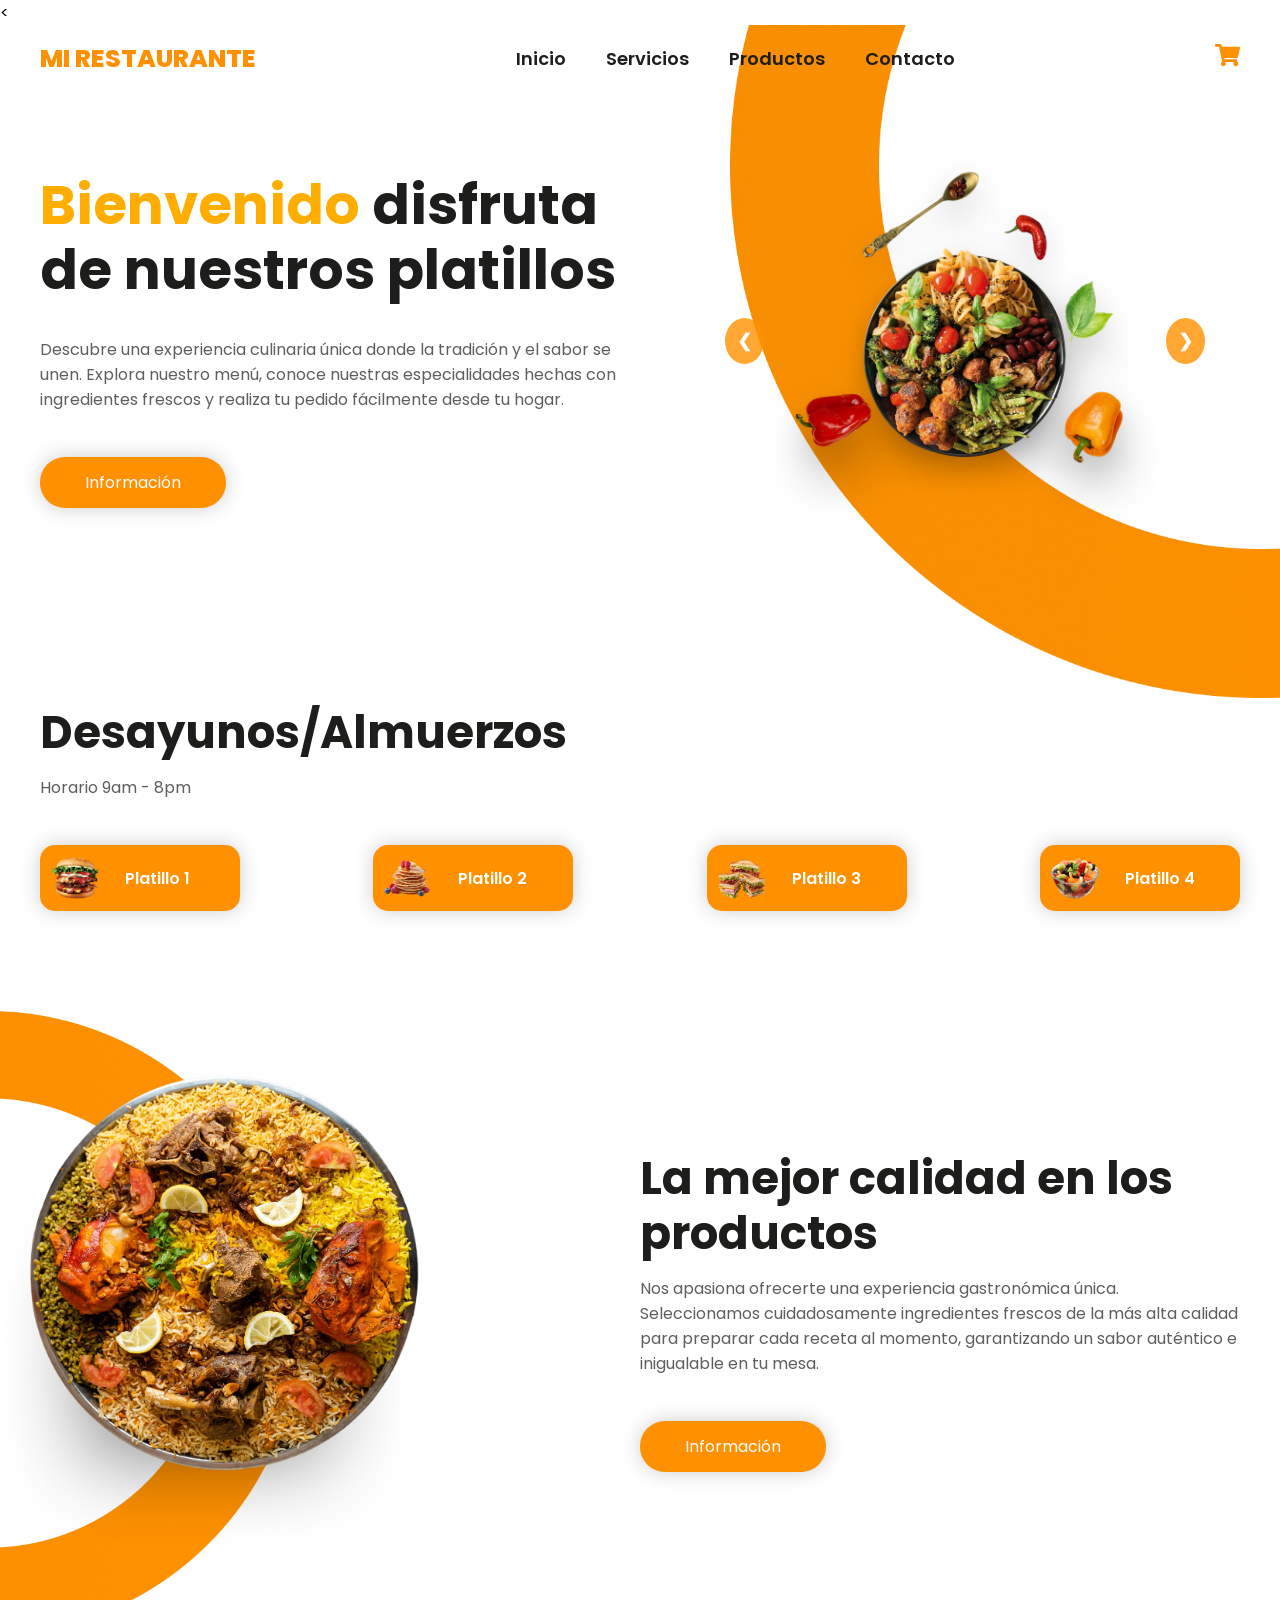
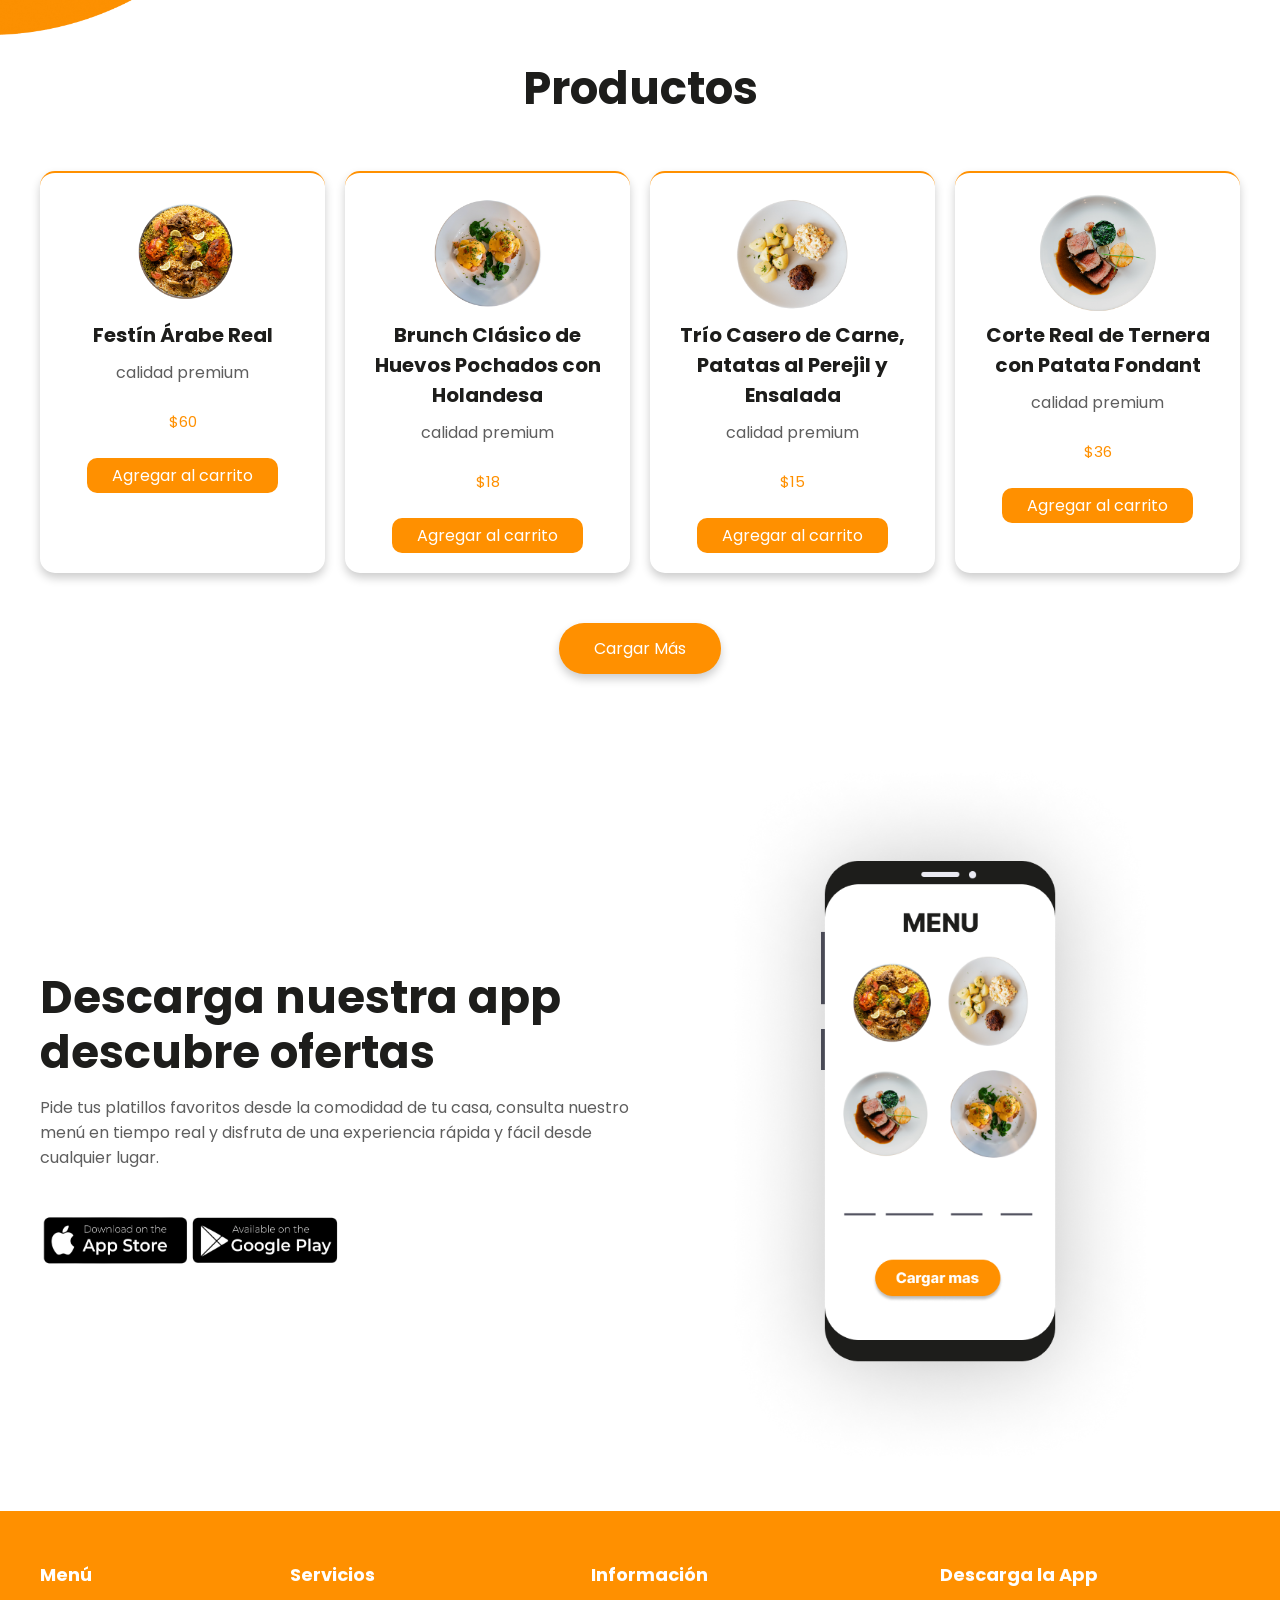
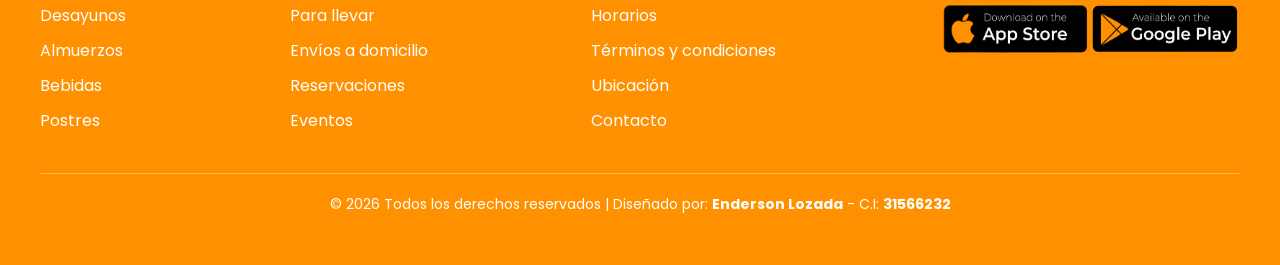
<file: index.html>
<!DOCTYPE html>
<html lang="es">

<head>
    <meta charset="UTF-8">
    <meta http-equiv="X-UA-Compatible" content="IE=edge">
    <meta name="viewport" content="width=device-width, initial-scale=1.0">
    <title>Sabor Culinario - Inicio</title>
    <link rel="stylesheet" href="style.css">
</head>

<body>

    <<header class="header">

        <img class="bg" src="images/bg.png" alt="">
        <div class="menu container">
            <a href="index.html" class="logo">Mi Restaurante</a>
            <input type="checkbox" id="menu">
            <label for="menu">
                <img src="images/menu.png" class="menu-icono" alt="">
            </label>
            <nav class="navbar">
                <ul>
                    <li><a href="index.html">Inicio</a></li>
                    <li><a href="servicios.html">Servicios</a></li>
                    <li><a href="productos.html">Productos</a></li>
                    <li><a href="contacto.html">Contacto</a></li>
                </ul>
            </nav>
            <div>
                <ul>
                    <li class="submenu">
                        <img src="images/car.svg" id="img-carrito" alt="carrito">
                        <div id="carrito">
                            <table id="lista-carrito">
                                <thead>
                                    <tr>
                                        <th>Imagen</th>
                                        <th>Nombre</th>
                                        <th>Precio</th>
                                        <th></th>
                                    </tr>
                                </thead>
                                <tbody></tbody>
                            </table>
                            <a href="#" id="vaciar-carrito" class="btn-3">Vaciar Carrito</a>
                        </div>
                    </li>
                </ul>
            </div>

        </div>

        <div class="header-content container">

            <div class="header-txt">
                <h1> <span>Bienvenido</span> disfruta de nuestros platillos </h1>
                <p>
                    Descubre una experiencia culinaria única donde la tradición y el sabor se unen. 
                    Explora nuestro menú, conoce nuestras especialidades hechas con ingredientes frescos 
                    y realiza tu pedido fácilmente desde tu hogar.
                </p>
                <a href="productos.html" class="btn-1">Información</a>
            </div>

            <div class="header-img carousel-container">
                <div class="carousel-slide fade">
                    <img src="images/pl-1.png" alt="Platillo 1">
                </div>
                <div class="carousel-slide fade">
                    <img src="images/breakfast.png" alt="Platillo 2">
                </div>
                <div class="carousel-slide fade">
                    <img src="images/pla2.png" alt="Platillo 3">
                </div>
                <button class="prev" onclick="moveSlide(-1)">&#10094;</button>
                <button class="next" onclick="moveSlide(1)">&#10095;</button>
            </div>

        </div>

    </header>

    <section class="breakfast container">

        <h2>Desayunos/Almuerzos</h2>
        <p>Horario 9am - 8pm</p>

        <div class="breakfast-content">

            <div class="breakfast-1">
                <img src="images/b1.png" alt="">
                <h3>Platillo 1</h3>
            </div>

            <div class="breakfast-1">
                <img src="images/b2.png" alt="">
                <h3>Platillo 2</h3>
            </div>

            <div class="breakfast-1">
                <img src="images/b3.png" alt="">
                <h3>Platillo 3</h3>
            </div>

            <div class="breakfast-1">
                <img src="images/b4.png" alt="">
                <h3>Platillo 4</h3>
            </div>

        </div>

    </section>

    <section class="info">

        <img class="bg-2" src="images/bg-2.png" alt="">
        <div class="info-content container">

            <div class="info-img">
                <img src="images/breakfast.png" alt="">
            </div>

            <div class="info-txt">
                <h2>La mejor calidad en los productos</h2>
                <p>
                    Nos apasiona ofrecerte una experiencia gastronómica única.
                    Seleccionamos cuidadosamente ingredientes
                    frescos de la más alta calidad para preparar cada receta al momento,
                    garantizando un sabor auténtico
                    e inigualable en tu mesa.
                </p>
                <a href="servicios.html" class="btn-1">Información</a>
            </div>

        </div>

    </section>

    <main class="products container">

        <h2>Productos</h2>

        <div class="box-container" id="lista-1">

            <div class="box">
                <img src="images/pla1.png" alt="">
                <div class="product-txt">
                    <h3>Festín Árabe Real</h3>
                    <p>calidad premium</p>
                    <p class="precio">$60</p>
                    <a href="#" class="agregar-carrito btn-3" data-id="1">Agregar al carrito</a>
                </div>
            </div>

            <div class="box">
                <img src="images/pla2.png" alt="">
                <div class="product-txt">
                    <h3>Brunch Clásico de Huevos Pochados con Holandesa</h3>
                    <p>calidad premium</p>
                    <p class="precio">$18</p>
                    <a href="#" class="agregar-carrito btn-3" data-id="2">Agregar al carrito</a>
                </div>
            </div>

            <div class="box">
                <img src="images/pla3.png" alt="">
                <div class="product-txt">
                    <h3>Trío Casero de Carne, Patatas al Perejil y Ensalada</h3>
                    <p>calidad premium</p>
                    <p class="precio">$15</p>
                    <a href="#" class="agregar-carrito btn-3" data-id="3">Agregar al carrito</a>
                </div>
            </div>

            <div class="box">
                <img src="images/pla4.png" alt="">
                <div class="product-txt">
                    <h3>Corte Real de Ternera con Patata Fondant</h3>
                    <p>calidad premium</p>
                    <p class="precio">$36</p>
                    <a href="#" class="agregar-carrito btn-3" data-id="4">Agregar al carrito</a>
                </div>
            </div>

            <div class="box">
                <img src="images/pla5.png" alt="">
                <div class="product-txt">
                    <h3>Waffles estilo Belga con Fresas</h3>
                    <p>calidad premium</p>
                    <p class="precio">$11</p>
                    <a href="#" class="agregar-carrito btn-3" data-id="5">Agregar al carrito</a>
                </div>
            </div>

            <div class="box">
                <img src="images/pla6.png" alt="">
                <div class="product-txt">
                    <h3>Tarta de Queso Suprema con Corona de Frutos Rojos</h3>
                    <p>calidad premium</p>
                    <p class="precio">$9</p>
                    <a href="#" class="agregar-carrito btn-3" data-id="6">Agregar al carrito</a>
                </div>
            </div>

            <div class="box">
                <img src="images/pla7.png" alt="">
                <div class="product-txt">
                    <h3>Limonada Azul de Curazao</h3>
                    <p>calidad premium</p>
                    <p class="precio">$6</p>
                    <a href="#" class="agregar-carrito btn-3" data-id="7">Agregar al carrito</a>
                </div>
            </div>

            <div class="box">
                <img src="images/pla8.png" alt="">
                <div class="product-txt">
                    <h3>Té Helado de Fresa y Cítricos</h3>
                    <p>calidad premium</p>
                    <p class="precio">$5</p>
                    <a href="#" class="agregar-carrito btn-3" data-id="8">Agregar al carrito</a>
                </div>
            </div>

        </div>

        <div class="btn-2" id="load-more">Cargar Más</div>

    </main>

    <section class="app container">

        <div class="app-txt">

            <h2>Descarga nuestra app descubre ofertas</h2>
            <p>
                Pide tus platillos favoritos desde la comodidad de tu casa,
                consulta nuestro menú en tiempo real y
                disfruta de una experiencia rápida y fácil desde cualquier lugar.
            </p>
            <div class="descarga">
                <img src="images/store1.png" alt="">
                <img src="images/store2.png" alt="">
            </div>

        </div>

        <div class="app-img">
            <img src="images/app.png" alt="">
        </div>

    </section>

    <footer class="footer">

        <div class="footer-content container">

            <div class="link">
                <h3>Menú</h3>
                <ul>
                    <li><a href="productos.html">Desayunos</a></li>
                    <li><a href="productos.html">Almuerzos</a></li>
                    <li><a href="productos.html">Bebidas</a></li>
                    <li><a href="productos.html">Postres</a></li>
                </ul>
            </div>

            <div class="link">
                <h3>Servicios</h3>
                <ul>
                    <li><a href="servicios.html">Para llevar</a></li>
                    <li><a href="servicios.html">Envíos a domicilio</a></li>
                    <li><a href="servicios.html">Reservaciones</a></li>
                    <li><a href="servicios.html">Eventos</a></li>
                </ul>
            </div>

            <div class="link">
                <h3>Información</h3>
                <ul>
                    <li><a href="index.html">Horarios</a></li>
                    <li><a href="#">Términos y condiciones</a></li>
                    <li><a href="contacto.html">Ubicación</a></li>
                    <li><a href="contacto.html">Contacto</a></li>
                </ul>
            </div>

            <div class="link">
                <h3>Descarga la App</h3>
                <div class="descarga">
                    <img src="images/store1.png" alt="">
                    <img src="images/store2.png" alt="">
                </div>
            </div>

        </div>

        <div class="footer-copy container">
            <p>&copy; 2026 Todos los derechos reservados | Diseñado por: <strong>Enderson Lozada</strong> - C.I: <strong>31566232</strong></p>
        </div>

    </footer>

    <script src="script.js"></script>
</body>

</html>
</file>
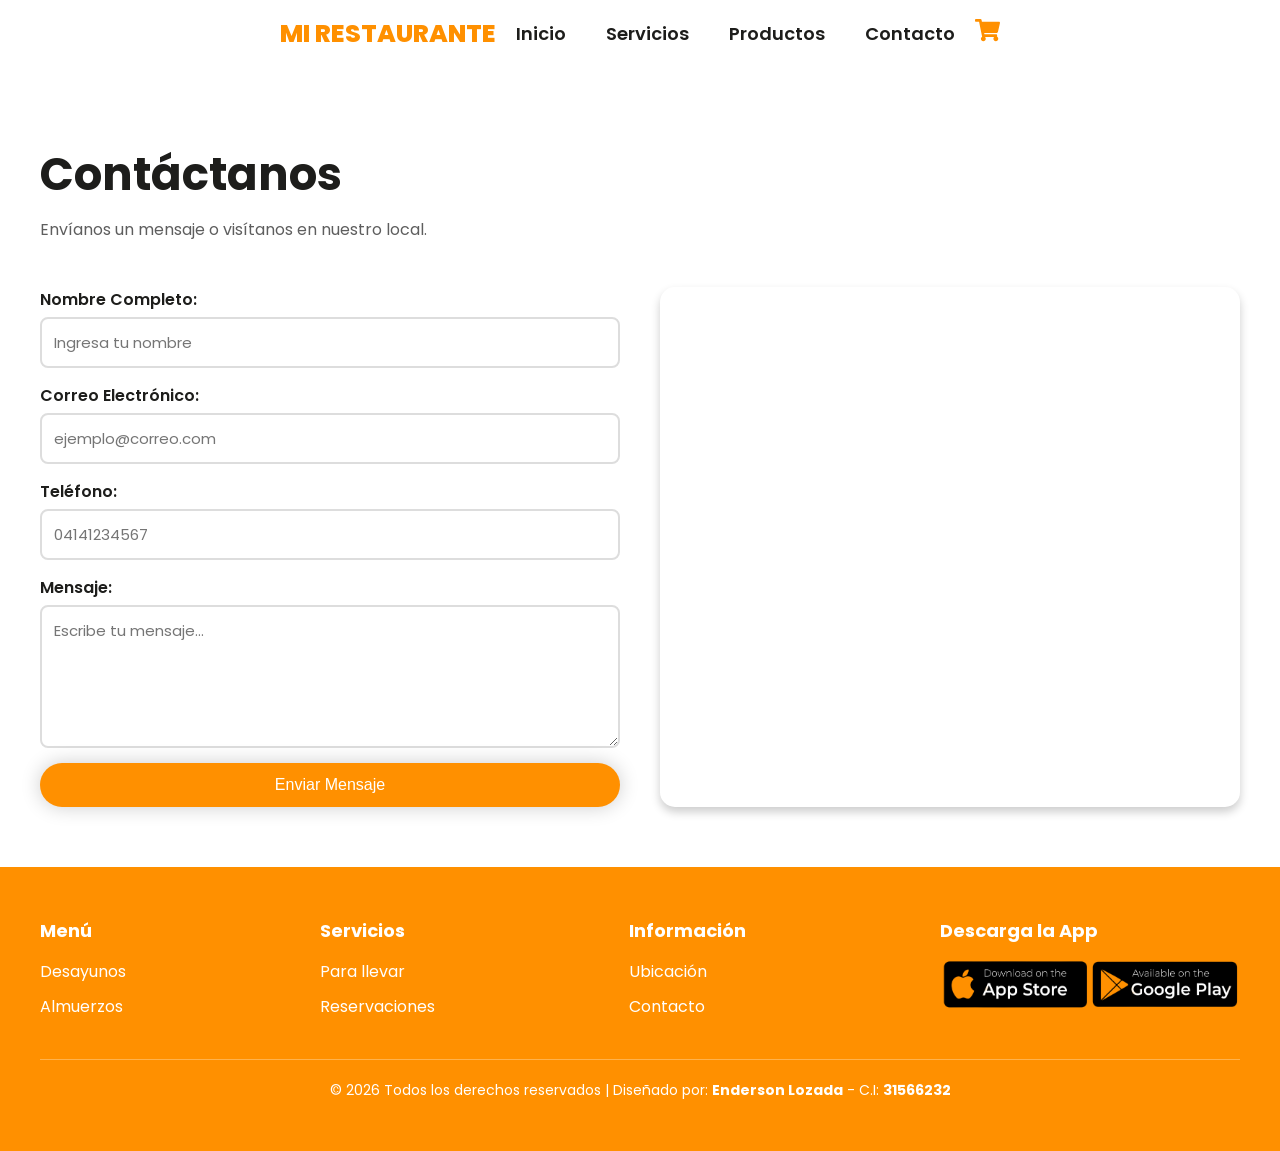
<file: contacto.html>
<!DOCTYPE html>
<html lang="es">

<head>
    <meta charset="UTF-8">
    <meta http-equiv="X-UA-Compatible" content="IE=edge">
    <meta name="viewport" content="width=device-width, initial-scale=1.0">
    <title>Contacto - Sabor Culinario</title>
    <link rel="stylesheet" href="https://cdnjs.cloudflare.com/ajax/libs/font-awesome/6.4.0/css/all.min.css">
    <link rel="stylesheet" href="style.css">
</head>

<body>

    <header class="header" style="min-height: auto; padding-bottom: 20px;">
        <div class="menu container" style="position: relative;">
            <a href="index.html" class="logo">Mi Restaurante</a>
            <input type="checkbox" id="menu">
            <label for="menu">
                <img src="images/menu.png" class="menu-icono" alt="">
            </label>
            <nav class="navbar">
                <ul>
                    <li><a href="index.htm l">Inicio</a></li>
                    <li><a href="servicios.html">Servicios</a></li>
                    <li><a href="productos.html">Productos</a></li>
                    <li><a href="contacto.html">Contacto</a></li>
                </ul>
            </nav>
            <div>
                <ul>
                    <li class="submenu">
                        <img src="images/car.svg" id="img-carrito" alt="carrito">
                        <div id="carrito">
                            <table id="lista-carrito">
                                <thead>
                                    <tr>
                                        <th>Imagen</th>
                                        <th>Nombre</th>
                                        <th>Precio</th>
                                        <th></th>
                                    </tr>
                                </thead>
                                <tbody></tbody>
                            </table>
                            <a href="#" id="vaciar-carrito" class="btn-3">Vaciar Carrito</a>
                        </div>
                    </li>
                </ul>
            </div>
        </div>
    </header>

    <main class="contact-section container">
        <h2>Contáctanos</h2>
        <p>Envíanos un mensaje o visítanos en nuestro local.</p>

        <div class="contact-grid">
            
            <form class="contact-form" action="#" method="get">
                <div class="form-group">
                    <label for="nombre">Nombre Completo:</label>
                    <input type="text" id="nombre" name="nombre" placeholder="Ingresa tu nombre" required pattern="[A-Za-z\s]+" title="El nombre solo debe contener letras, no números.">
                </div>

                <div class="form-group">
                    <label for="email">Correo Electrónico:</label>
                    <input type="email" id="email" name="email" placeholder="ejemplo@correo.com" required>
                </div>

                <div class="form-group">
                    <label for="telefono">Teléfono:</label>
                    <input type="tel" id="telefono" name="telefono" placeholder="04141234567" required pattern="[0-9]{10,11}">
                </div>

                <div class="form-group">
                    <label for="mensaje">Mensaje:</label>
                    <textarea id="mensaje" name="mensaje" rows="5" placeholder="Escribe tu mensaje..." required></textarea>
                </div>

                <button type="submit" class="btn-1" style="border: none; cursor: pointer;">Enviar Mensaje</button>
            </form>

            <div class="map-container">
                <iframe src="https://www.google.com/maps/embed?pb=!1m18!1m12!1m3!1d7845.700067966117!2d-66.92405450943282!3d10.512475657274447!2m3!1f0!2f0!3f0!3m2!1i1024!2i768!4f13.1!3m3!1m2!1s0x8c2a5ec431d05af3%3A0x36121356a4e815cb!2sLa%20Pastora%2C%20Caracas%201010%2C%20Distrito%20Capital!5e0!3m2!1ses!2sve!4v1788157536715!5m2!1ses!2sve" 
                        width="600" 
                        height="450" 
                        style="border:0;" 
                        allowfullscreen="" 
                        loading="lazy" 
                        referrerpolicy="no-referrer-when-downgrade">
                    </iframe>
            </div>

        </div>
    </main>

    <footer class="footer">
        <div class="footer-content container">
            <div class="link">
                <h3>Menú</h3>
                <ul>
                    <li><a href="productos.html">Desayunos</a></li>
                    <li><a href="productos.html">Almuerzos</a></li>
                </ul>
            </div>
            <div class="link">
                <h3>Servicios</h3>
                <ul>
                    <li><a href="servicios.html">Para llevar</a></li>
                    <li><a href="servicios.html">Reservaciones</a></li>
                </ul>
            </div>
            <div class="link">
                <h3>Información</h3>
                <ul>
                    <li><a href="contacto.html">Ubicación</a></li>
                    <li><a href="contacto.html">Contacto</a></li>
                </ul>
            </div>
            <div class="link">
                <h3>Descarga la App</h3>
                <div class="descarga">
                    <img src="images/store1.png" alt="">
                    <img src="images/store2.png" alt="">
                </div>
            </div>
        </div>

        <div class="footer-copy container">
            <p>&copy; 2026 Todos los derechos reservados | Diseñado por: <strong>Enderson Lozada</strong> - C.I: <strong>31566232</strong></p>
        </div>
    </footer>

    <script src="script.js"></script>
</body>

</html>
</file>
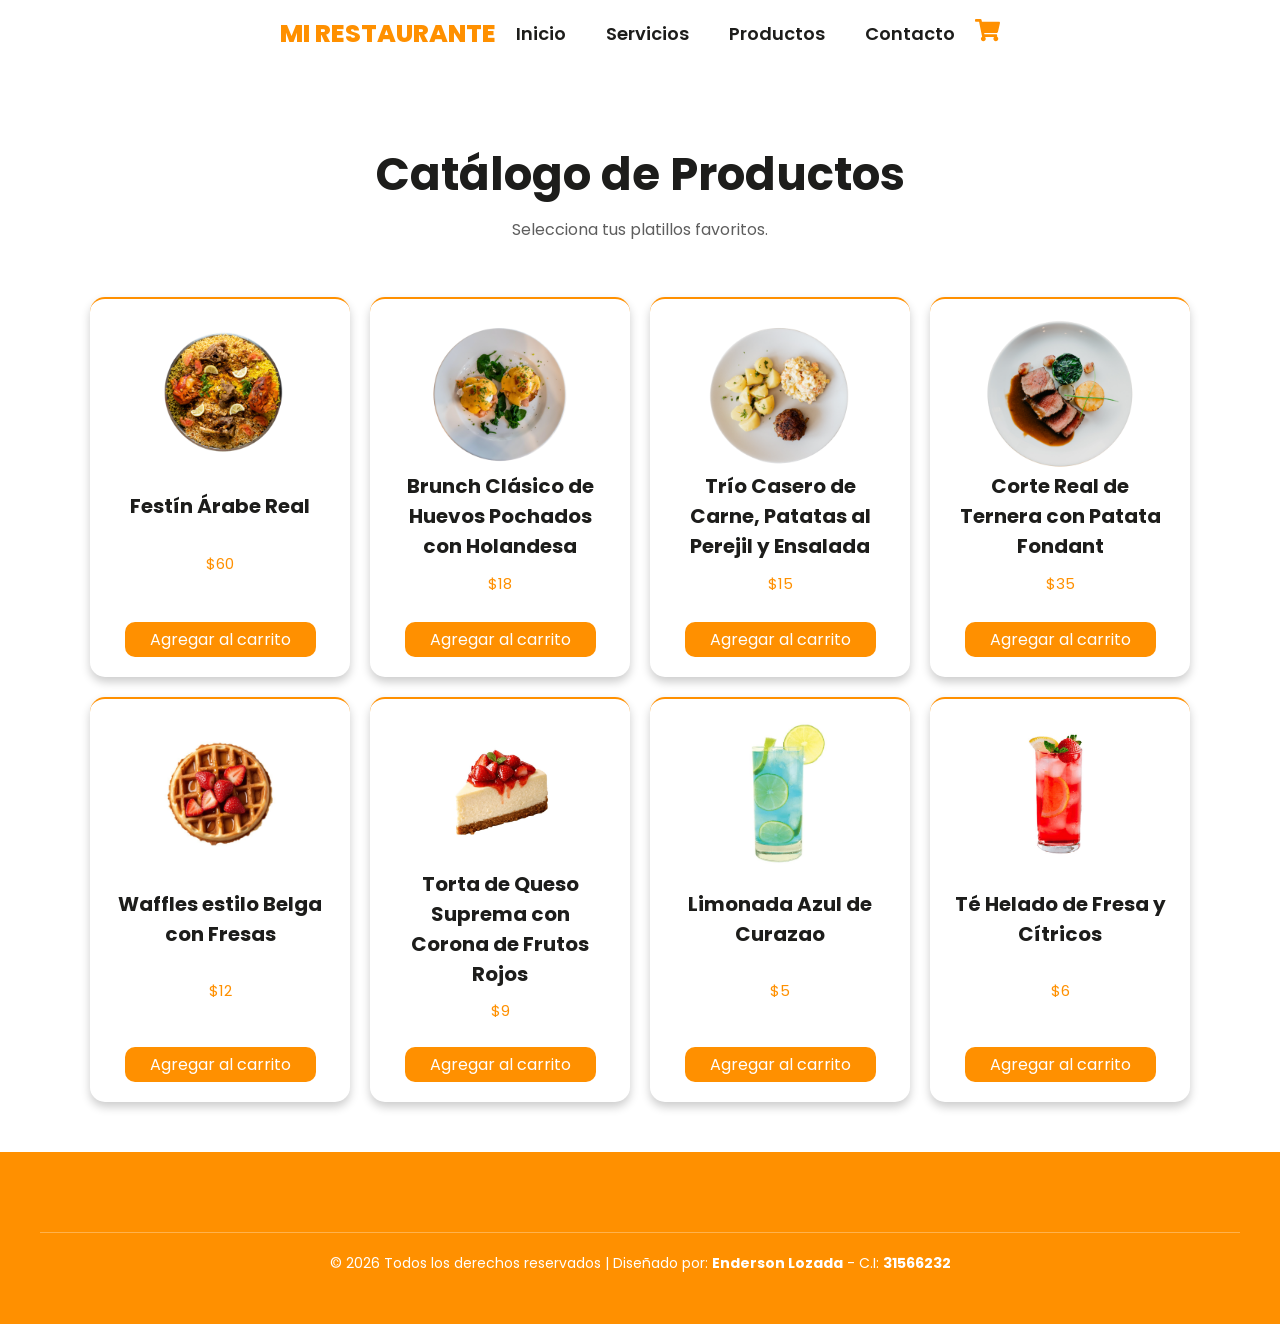
<file: productos.html>
<!DOCTYPE html>
<html lang="es">

<head>
    <meta charset="UTF-8">
    <meta name="viewport" content="width=device-width, initial-scale=1.0">
    <title>Productos - Sabor Culinario</title>
    <link rel="stylesheet" href="style.css">
</head>

<body>

    <header class="header" style="min-height: auto; padding-bottom: 20px;">
        <div class="menu container" style="position: relative;">
            <a href="index.html" class="logo">Mi Restaurante</a>
            <input type="checkbox" id="menu">
            <label for="menu">
                <img src="images/menu.png" class="menu-icono" alt="">
            </label>
            <nav class="navbar">
                <ul>
                    <li><a href="index.html">Inicio</a></li>
                    <li><a href="servicios.html">Servicios</a></li>
                    <li><a href="productos.html">Productos</a></li>
                    <li><a href="contacto.html">Contacto</a></li>
                </ul>
            </nav>
            <div>
                <ul>
                    <li class="submenu">
                        <img src="images/car.svg" id="img-carrito" alt="carrito">
                        <div id="carrito">
                            <table id="lista-carrito">
                                <thead>
                                    <tr>
                                        <th>Imagen</th>
                                        <th>Nombre</th>
                                        <th>Precio</th>
                                        <th></th>
                                    </tr>
                                </thead>
                                <tbody></tbody>
                            </table>
                            <a href="#" id="vaciar-carrito" class="btn-3">Vaciar Carrito</a>
                        </div>
                    </li>
                </ul>
            </div>
        </div>
    </header>

    <main class="products container" style="padding-top: 60px;">
    <h2>Catálogo de Productos</h2>
    <p>Selecciona tus platillos favoritos.</p>

    <div class="box-container" id="lista-1" style="display: flex; flex-wrap: wrap; justify-content: center; gap: 20px;">
        
        <!-- Producto 1 -->
        <div class="box" style="display: inline-block; width: 260px; min-height: 380px;">
            <div class="product-txt" style="display: flex; flex-direction: column; align-items: center; justify-content: space-between; height: 100%; text-align: center;">
                <img src="images/pla1.png" alt="Festín Árabe Real" style="width: 150px; height: 150px; object-fit: cover;">
                <h3>Festín Árabe Real</h3>
                <p class="precio">$60</p>
                <a href="#" class="agregar-carrito btn-3" data-id="1">Agregar al carrito</a>
            </div>
        </div>

        <!-- Producto 2 -->
        <div class="box" style="display: inline-block; width: 260px; min-height: 380px;">
            <div class="product-txt" style="display: flex; flex-direction: column; align-items: center; justify-content: space-between; height: 100%; text-align: center;">
                <img src="images/pla2.png" alt="Brunch Clásico" style="width: 150px; height: 150px; object-fit: cover;">
                <h3>Brunch Clásico de Huevos Pochados con Holandesa</h3>
                <p class="precio">$18</p>
                <a href="#" class="agregar-carrito btn-3" data-id="2">Agregar al carrito</a>
            </div>
        </div>

        <!-- Producto 3 -->
        <div class="box" style="display: inline-block; width: 260px; min-height: 380px;">
            <div class="product-txt" style="display: flex; flex-direction: column; align-items: center; justify-content: space-between; height: 100%; text-align: center;">
                <img src="images/pla3.png" alt="Trío Casero de Carne" style="width: 150px; height: 150px; object-fit: cover;">
                <h3>Trío Casero de Carne, Patatas al Perejil y Ensalada</h3>
                <p class="precio">$15</p>
                <a href="#" class="agregar-carrito btn-3" data-id="3">Agregar al carrito</a>
            </div>
        </div>

        <!-- Producto 4 -->
        <div class="box" style="display: inline-block; width: 260px; min-height: 380px;">
            <div class="product-txt" style="display: flex; flex-direction: column; align-items: center; justify-content: space-between; height: 100%; text-align: center;">
                <img src="images/pla4.png" alt="Corte Real de Ternera" style="width: 150px; height: 150px; object-fit: cover;">
                <h3>Corte Real de Ternera con Patata Fondant</h3>
                <p class="precio">$35</p>
                <a href="#" class="agregar-carrito btn-3" data-id="4">Agregar al carrito</a>
            </div>
        </div>

        <!-- Producto 5 -->
        <div class="box" style="display: inline-block; width: 260px; min-height: 380px;">
            <div class="product-txt" style="display: flex; flex-direction: column; align-items: center; justify-content: space-between; height: 100%; text-align: center;">
                <img src="images/pla5.png" alt="Waffles estilo Belga" style="width: 150px; height: 150px; object-fit: cover;">
                <h3>Waffles estilo Belga con Fresas</h3>
                <p class="precio">$12</p>
                <a href="#" class="agregar-carrito btn-3" data-id="5">Agregar al carrito</a>
            </div>
        </div>

        <!-- Producto 6 -->
        <div class="box" style="display: inline-block; width: 260px; min-height: 380px;">
            <div class="product-txt" style="display: flex; flex-direction: column; align-items: center; justify-content: space-between; height: 100%; text-align: center;">
                <img src="images/pla6.png" alt="Torta de Queso" style="width: 150px; height: 150px; object-fit: cover;">
                <h3>Torta de Queso Suprema con Corona de Frutos Rojos</h3>
                <p class="precio">$9</p>
                <a href="#" class="agregar-carrito btn-3" data-id="6">Agregar al carrito</a>
            </div>
        </div>

        <!-- Producto 7 -->
        <div class="box" style="display: inline-block; width: 260px; min-height: 380px;">
            <div class="product-txt" style="display: flex; flex-direction: column; align-items: center; justify-content: space-between; height: 100%; text-align: center;">
                <img src="images/pla7.png" alt="Limonada Azul" style="width: 150px; height: 150px; object-fit: cover;">
                <h3>Limonada Azul de Curazao</h3>
                <p class="precio">$5</p>
                <a href="#" class="agregar-carrito btn-3" data-id="7">Agregar al carrito</a>
            </div>
        </div>

        <!-- Producto 8 -->
        <div class="box" style="display: inline-block; width: 260px; min-height: 380px;">
            <div class="product-txt" style="display: flex; flex-direction: column; align-items: center; justify-content: space-between; height: 100%; text-align: center;">
                <img src="images/pla8.png" alt="Té Helado" style="width: 150px; height: 150px; object-fit: cover;">
                <h3>Té Helado de Fresa y Cítricos</h3>
                <p class="precio">$6</p>
                <a href="#" class="agregar-carrito btn-3" data-id="8">Agregar al carrito</a>
            </div>
        </div>

    </div>
</main>

    <footer class="footer">
        <div class="footer-copy container">
            <p>&copy; 2026 Todos los derechos reservados | Diseñado por: <strong>Enderson Lozada</strong> - C.I: <strong>31566232</strong></p>
        </div>
    </footer>

    <script src="script.js"></script>
</body>

</html>
</file>
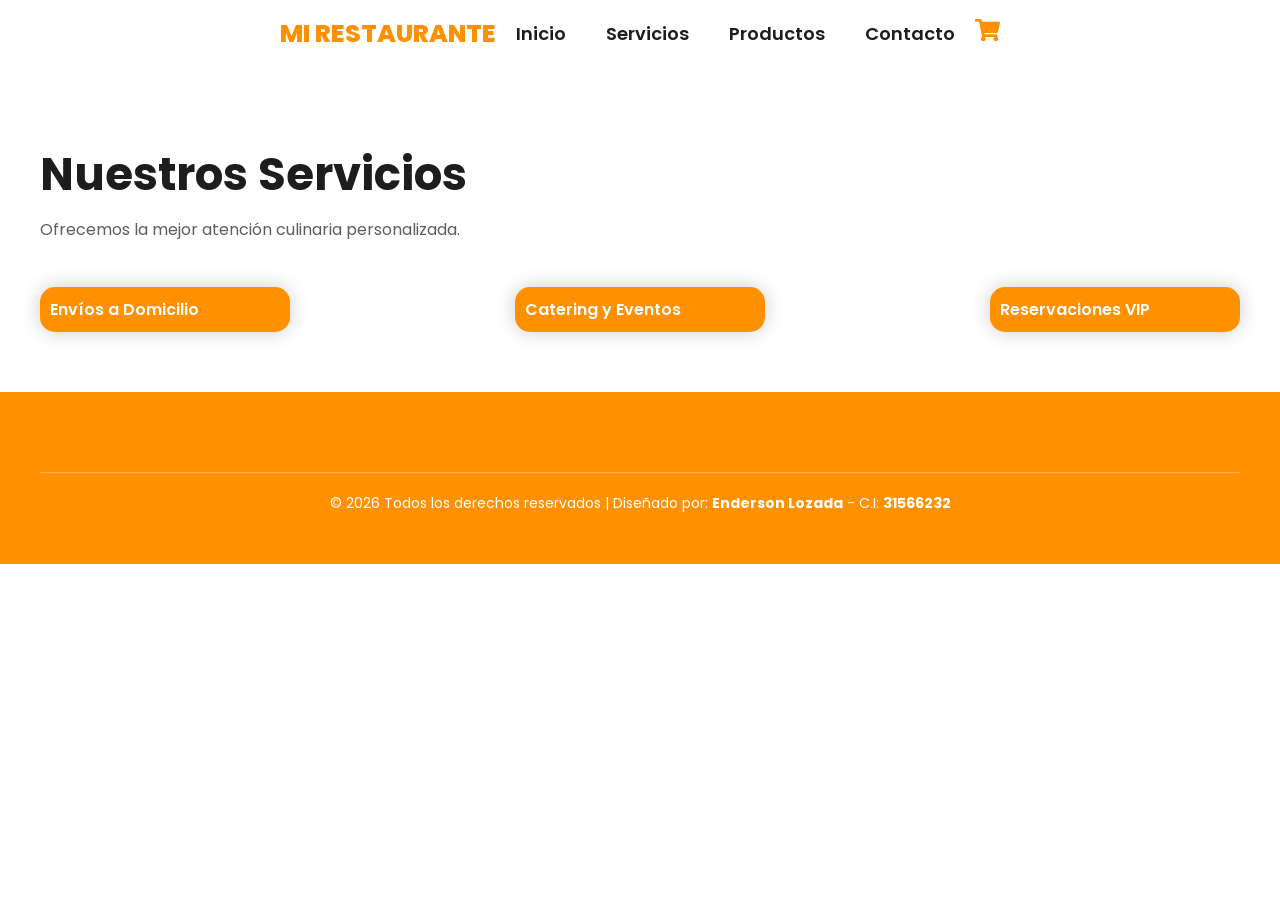
<file: servicios.html>
<!DOCTYPE html>
<html lang="es">

<head>
    <meta charset="UTF-8">
    <meta name="viewport" content="width=device-width, initial-scale=1.0">
    <title>Servicios - Sabor Culinario</title>
    <link rel="stylesheet" href="style.css">
</head>

<body>

    <header class="header" style="min-height: auto; padding-bottom: 20px;">
        <div class="menu container" style="position: relative;">
            <a href="index.html" class="logo">Mi Restaurante</a>
            <input type="checkbox" id="menu">
            <label for="menu">
                <img src="images/menu.png" class="menu-icono" alt="">
            </label>
            <nav class="navbar">
                <ul>
                    <li><a href="index.html">Inicio</a></li>
                    <li><a href="servicios.html">Servicios</a></li>
                    <li><a href="productos.html">Productos</a></li>
                    <li><a href="contacto.html">Contacto</a></li>
                </ul>
            </nav>
            <div>
                <ul>
                    <li class="submenu">
                        <img src="images/car.svg" id="img-carrito" alt="carrito">
                        <div id="carrito">
                            <table id="lista-carrito">
                                <thead>
                                    <tr>
                                        <th>Imagen</th>
                                        <th>Nombre</th>
                                        <th>Precio</th>
                                        <th></th>
                                    </tr>
                                </thead>
                                <tbody></tbody>
                            </table>
                            <a href="#" id="vaciar-carrito" class="btn-3">Vaciar Carrito</a>
                        </div>
                    </li>
                </ul>
            </div>
        </div>
    </header>

    <main class="container" style="padding: 60px 0;">
        <h2>Nuestros Servicios</h2>
        <p>Ofrecemos la mejor atención culinaria personalizada.</p>

        <div class="breakfast-content" style="margin-top: 30px;">
            <div class="breakfast-1" style="width: 250px;">
                <h3>Envíos a Domicilio</h3>
            </div>
            <div class="breakfast-1" style="width: 250px;">
                <h3>Catering y Eventos</h3>
            </div>
            <div class="breakfast-1" style="width: 250px;">
                <h3>Reservaciones VIP</h3>
            </div>
        </div>
    </main>

    <footer class="footer">
        <div class="footer-copy container">
            <p>&copy; 2026 Todos los derechos reservados | Diseñado por: <strong>Enderson Lozada</strong> - C.I: <strong>31566232</strong></p>
        </div>
    </footer>

    <script src="script.js"></script>
</body>

</html>
</file>
<file: style.css>
@import url('https://fonts.googleapis.com/css2?family=Poppins:wght@400;500;600;700;800&display=swap');

* {
    margin: 0;
    padding: 0;
    box-sizing: border-box;
    text-decoration: none;
    list-style: none;
}

body {
   font-family: 'Poppins', sans-serif;
}

.container {
    max-width: 1200px;
    margin: 0 auto;
}

.header {

    display: flex;
    align-items: center;
    min-height: 70vh;
    position: relative;

}

.menu {
    position: absolute;
    top: 0;
    left: 0;
    right: 0;
    display: flex;
    align-items: center;
    justify-content: space-between;
    z-index: 1000;
}


.logo {
    font-size: 25px;
    color: #FF9000;
    text-transform: uppercase;
    font-weight: 800;
}

.menu .navbar ul li {
    position: relative;
    float: left;
}

.menu .navbar ul li a {
    font-size: 18px;
    padding: 20px;
    font-weight: 600;
    color: #1D1D1B;
    display: block;
}

.menu .navbar ul li a:hover {
    color: #777777;
}

#menu {
    display: none;
}

.menu-icono {
    width: 25px;
}

.menu label {
    cursor: pointer;
    display: none;
}

.submenu {
    position: relative;
}

.submenu #carrito {
    display: none;
}

.submenu:hover #carrito {
    display: block;
    position: absolute;
    right: 0;
    backdrop-filter: blur(10px);
    top: 100%;
    z-index: 1;
    background-color: #77777797;
    padding: 20px;
    min-width: 400px;
    box-shadow: 0 0 20px rgba(0, 0, 0, 0.2);
}

table {
    width: 100%;
}

th, td {
    color: #FFFFFF;
}

.borrar {
    background-color: #FF9000;
    border-radius: 50%;
    padding: 5px 10px;
    text-decoration: none;
    color: #FFFFFF;
    font-weight: 800;
}

.bg {
    position: absolute;
    width: 700px;
    top: 0;
    right: -150px;
    z-index: -1;
    overflow: hidden;
}


.header-content {
    display: flex;
    align-items: center;
}

.header-txt {
    width: 50%;
    margin-right: 50px;
}

.header-txt h1 {
    font-size: 55px;
    line-height: 65px;
    color: #1D1D1B;
    margin-bottom: 35px;
}

.header-txt p {
    font-size: 16px;
    color: #5E5E5E;
    margin-bottom: 45px;
}

.header-txt span {
    color: #FFAE00;
}

.btn-1 {
    display: inline-block;
    padding: 13px 45px;
    border-radius: 25px;
    background-color: #FF9000;
    font-size: 16px;
    color: #FFFFFF;
    text-transform: capitalize;
    box-shadow: 0 0 20px rgba(0, 0, 0, 0.2);
}

.btn-1:hover {
    background-color: #EF8700;
}

.header-img {
    width: 50%;
    text-align: right;
}

.header-img {
    width: 650px;
}

.breakfast {
    padding: 50px 0;
}

h2 {
    font-size: 45px;
    line-height: 55px;
    color: #1D1D1B;
    margin-bottom: 15px;
}

p {
    font-size: 16px;
    color: #5E5E5E;
    margin-bottom: 45px;
}

.breakfast-content {
    display: flex;
    justify-content: space-between;
}

.breakfast-1 {
    display: flex;
    align-items: center;
    background-color: #FF9000;
    padding: 10px;
    border-radius: 15px;
    width: 200px;
    box-shadow: 0 0 20px rgba(0, 0, 0, 0.2);
}

.breakfast-1 h3 {
    font-size: 16px;
    color: #FFFFFF;
    font-weight: 600;
}

.breakfast-1 img {
    width: 50px;
    margin-right: 25px;
}

.info {
    padding: 100px 0;
    position: relative;
}

.bg-2 {
    position: absolute;
    width: 300px;
    z-index: -1;
    top: 50px;
}

.info-content {
    display: flex;
    align-items: center;
}

.info-img {
    width: 50%;
    text-align: left;
}

.info-img img {
    width: 450px;
    margin-left: -50px;
}

.info-txt {
    width: 50%;
}

.products {
    padding: 0 0 50px 0;
    text-align: center;

}


.box-container {
    margin-top: 55px;
    display: grid;
    grid-template-columns: repeat(auto-fit,minmax(250px, 1fr));
    gap: 20px;
}

.box {
    border-top: 2px solid #FF9000;
    padding: 20px;
    border-radius: 15px;
    z-index: 1000;
    box-shadow: 0 5px 10px rgba(0, 0, 0, 0.2);
    display:none;
}

.box:nth-child(1),
.box:nth-child(2),
.box:nth-child(3),
.box:nth-child(4) {
    display: inline-block;
}

.box img {
    width: 120px;
}

.product-txt h3 {
    font-size: 20px;
    color: #1D1D1B;
    margin-bottom: 10px;
}

.product-txt p {
    margin-bottom: 25px;
}

.precio {
    font-size: 15px;
    color: #FF9000;
}

.btn-2 {
    background-color: #FF9000;
    margin-top: 50px;
    display: inline-block;
    padding: 13px 35px;
    border-radius: 25px;
    color: #FFFFFF;
    font-size: 16px;
    cursor: pointer;
    box-shadow: 0 5px 10px rgba(0, 0, 0, 0.2);
}

.btn-2:hover {
    background-color: #EF8700;
}

.btn-3 {
    display: inline-block;
    padding: 5px 25px;
    background-color: #FF9000;
    color: #FFFFFF;
    border-radius: 10px;
}

.btn-3:hover {
    background-color: #EF8700;
}


.app {
    padding: 30px 0;
    display: flex;
    align-items: center;
}

.app-txt {
    width: 50%;
}

.descarga {
    display: flex;
}

.descarga img {
    width: 150px;
}

.app-img {
    width: 50%;
    text-align: center;
}

.app-img img {
    width: 450px;
}

.footer {
    padding: 50px 0;
    background-color: #FF9000;
}

.footer-content {
    display: flex;
    justify-content: space-between;
}

.link h3 {
    font-size: 18px;
    margin-bottom: 15px;
    color: #FFFFFF;
}

.link a {
    color: #FFFFFF;
    font-size: 16px;
    display: block;
    margin-bottom: 10px;
}

@media (max-width: 991px) {

    .menu {
        padding: 20px;
    }

    .menu label {
        display: initial;
    }

    .menu .navbar {
        position: absolute;
        top: 100%;
        left: 0;
        right: 0;
        background-color: #FF9000;
        display: none;
    }


    .menu .navbar ul li {
        width: 100%;
    }


    .menu .navbar ul li a:hover {
        color: #FFFFFF;

    }

    .logo {
        display: none;
    }

    #menu:checked ~ .navbar {
        display: initial;
    }

    .submenu:hover #carrito {
        width: 100%;
    }


    .bg {
        display: none;
    }

    .header-content {
        padding: 100px 30px 30px 30px;
        flex-direction: column;
    }

.header-txt {
    text-align: center;
    width: 100%;
    margin: 0 0 25px 0;

}

    .header-txt h1 {
        font-size: 45px;
        line-height: 55px;
        margin-bottom: 20px;
    }

    .header-txt p {
        margin-bottom: 20px;
    }

    .header-img {
        width: 100%;
        text-align:center;
    }

    .header-img img {
        width: 300px;
    }


    .breakfast {
        padding: 30px;
    }


    .breakfast-content {
        flex-direction: column;
        align-items: center;
    }

    .breakfas-1 {
        justify-content: space-between;
        padding: 10px 55px;
        width: 100%;
        margin-bottom: 25px;
    }


    .info {
        padding: 30px;
    }

    .bg-2 {
        display: none;
    }

    .info-content {
        flex-direction: column;
    }

    .info-img {
        width: 100%;
        text-align: center;
    }

    .info-img img {
        width: 250px;
        margin-left: 0;
    }

    .info-txt {
        width: 100%;
        text-align: center;
    }


    .products {
        padding: 30px;
    }

    .box-container {
        margin-top: 25px;
    }

    .app {
        flex-direction: column;
        padding: 30px;
    }

    .app-txt {
        width: 100%;
        text-align: center;
    }

    .descarga {
        flex-direction: column;
        align-items: center;
    }

    .app-img {
        width: 100;
        text-align: center;
    }

    .app-img img {
        width: 300px;
    }

    .footer {
        padding: 30px;
    }

    .footer-content {
        flex-direction: column;
        align-items: center;
        text-align: center;
    }



}

.carousel-container {
    position: relative;
    width: 100%;
    max-width: 500px;
    margin: 0 auto;
    display: flex;
    justify-content: center;
    align-items: center;
}

.carousel-slide {
    display: none;
}

.carousel-slide img {
    width: 100%;
    max-width: 420px;
    height: auto;
    border-radius: 0 !important; 
    background: transparent !important;
    filter: drop-shadow(0px 10px 15px rgba(0, 0, 0, 0.15)); 
    object-fit: contain;
}

.fade {
    animation-name: fade;
    animation-duration: 1.5s;
}

@keyframes fade {
    from {opacity: .4} 
    to {opacity: 1}
}

.prev, .next {
    cursor: pointer;
    position: absolute;
    top: 50%;
    width: auto;
    padding: 12px;
    margin-top: -22px;
    color: white;
    font-weight: bold;
    font-size: 18px;
    transition: 0.6s ease;
    border-radius: 50%;
    user-select: none;
    background-color: rgba(255, 144, 0, 0.8);
    border: none;
}

.next {
    right: 10px;
}

.prev {
    left: 10px;
}

.prev:hover, .next:hover {
    background-color: rgba(239, 135, 0, 1);
}

/* Footer Copyright */
.footer-copy {
    border-top: 1px solid rgba(255, 255, 255, 0.3);
    margin-top: 30px;
    padding-top: 20px;
    text-align: center;
}

.footer-copy p {
    color: #FFFFFF;
    font-size: 14px;
    margin-bottom: 0;
}

.contact-section {
    padding: 60px 0;
}

.contact-grid {
    display: flex;
    gap: 40px;
    margin-top: 30px;
}

.contact-form {
    flex: 1;
    display: flex;
    flex-direction: column;
    gap: 15px;
}

.form-group {
    display: flex;
    flex-direction: column;
    text-align: left;
}

.form-group label {
    font-weight: 600;
    margin-bottom: 5px;
    color: #1D1D1B;
}

.form-group input, .form-group textarea {
    padding: 12px;
    border: 2px solid #ddd;
    border-radius: 8px;
    font-family: 'Poppins', sans-serif;
    font-size: 15px;
}

.form-group input:focus, .form-group textarea:focus {
    outline: none;
    border-color: #FF9000;
}

.map-container {
    flex: 1;
    border-radius: 15px;
    overflow: hidden;
    box-shadow: 0 5px 10px rgba(0, 0, 0, 0.2);
}

@media (max-width: 768px) {
    .contact-grid {
        flex-direction: column;
    }
}

header, .header {
    position: relative;
    z-index: 10000 !important;
}

.submenu {
    position: relative;
    z-index: 10001 !important;
}

.submenu:hover #carrito, 
#carrito {
    z-index: 10002 !important;
}

#lista-carrito img {
    width: 45px !important;
    height: 45px !important;
    object-fit: cover;
    border-radius: 50%;
    display: block;
}


@media (max-width: 991px) {

    .menu {
        padding: 20px;
    }

    .menu label {
        display: initial;
    }

    .menu .navbar {
        position: absolute;
        top: 100%;
        left: 0;
        right: 0;
        background-color: #FF9000;
        display: none;
    }


    .menu .navbar ul li {
        width: 100%;
    }


    .menu .navbar ul li a:hover {
        color: #FFFFFF;

    }

    .logo {
        display: none;
    }

    #menu:checked ~ .navbar {
        display: initial;
    }

    .submenu:hover #carrito {
        width: 100%;
    }


    .bg {
        display: none;
    }
}
</file>
